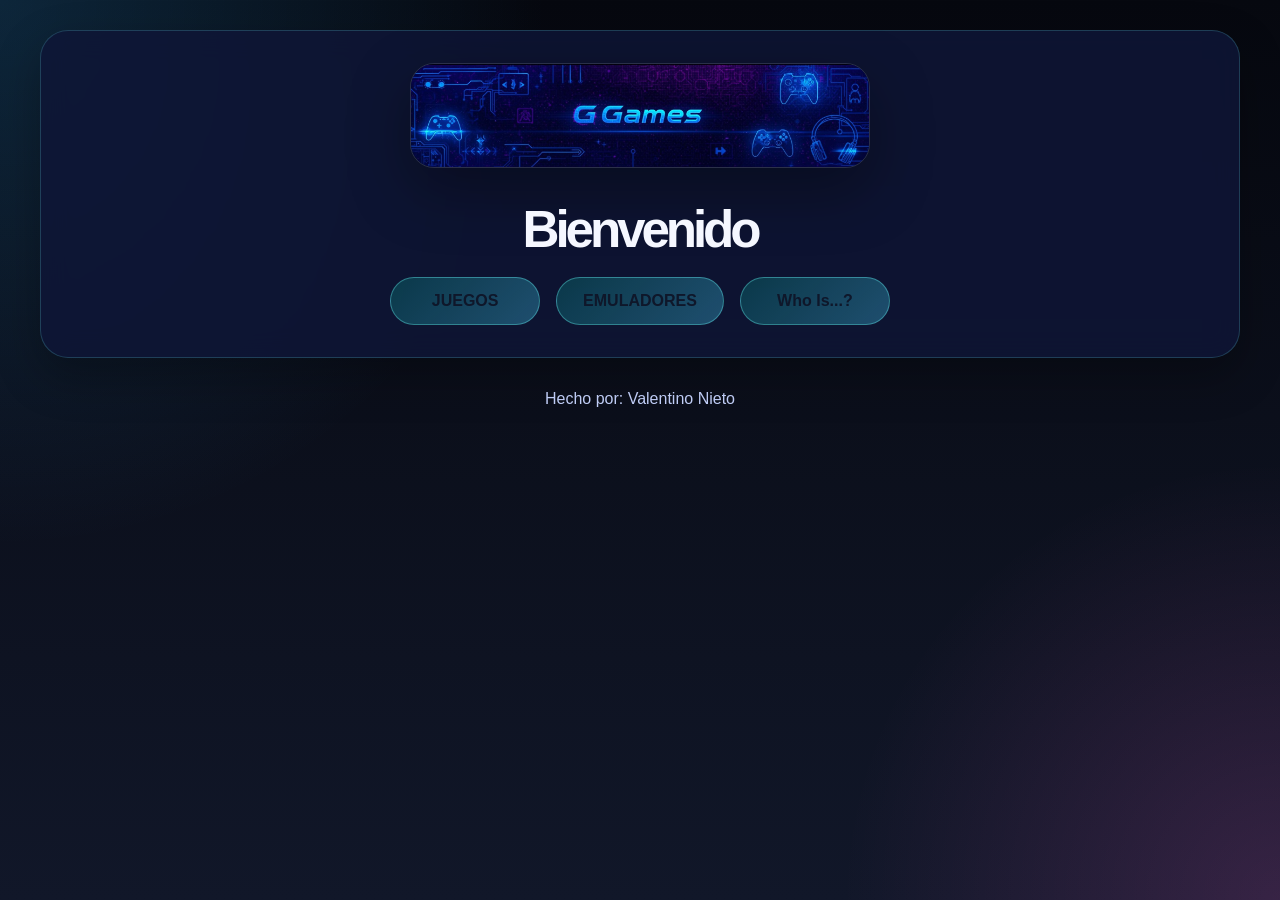
<file: index.html>
<!DOCTYPE html>
<html lang="es">
<head>
  <meta charset="UTF-8">
  <meta name="viewport" content="width=device-width, initial-scale=1.0">
  <title>GGames</title>
  <link rel="stylesheet" href="style/style.css">
  <link rel="icon" href="Imagenes/181515.png" type="image/png">
</head>
<body>
  <main class="page-wrapper">
    <header class="hero">
      <div class="hero-image">
        <img src="Imagenes/PortadaGamer.jpg" alt="Portada Gamer">
      </div>
      <div class="hero-copy">
        <h1>Bienvenido</h1>
        <div class="button-group">
          <a class="button" href="pag1.html">JUEGOS</a>
          <a class="button" href="pag2.html">EMULADORES</a>
          <a class="button" href="pag3.html">Who Is...?</a>
        </div>
      </div>
    </header>

    <footer class="footer-note">
      <p>Hecho por: Valentino Nieto</p>
    </footer>
  </main>
</body>
</html>
</file>
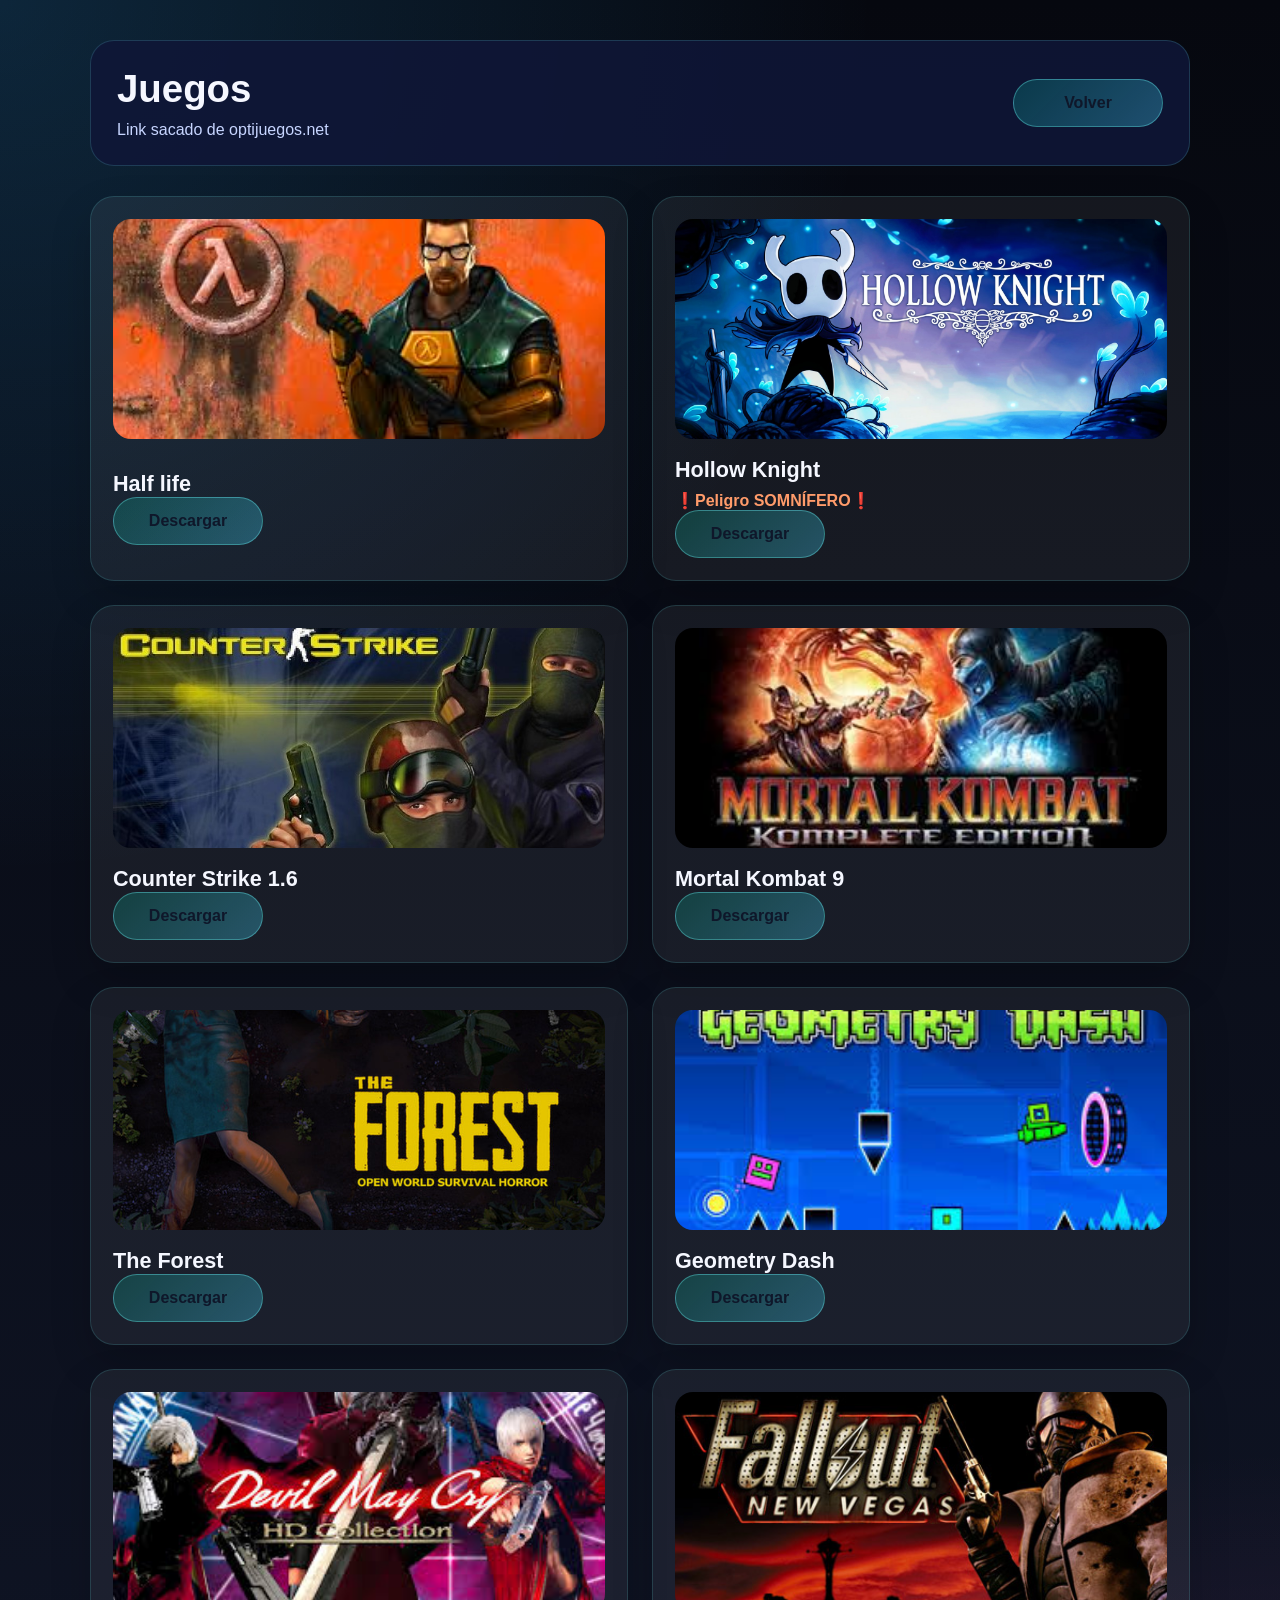
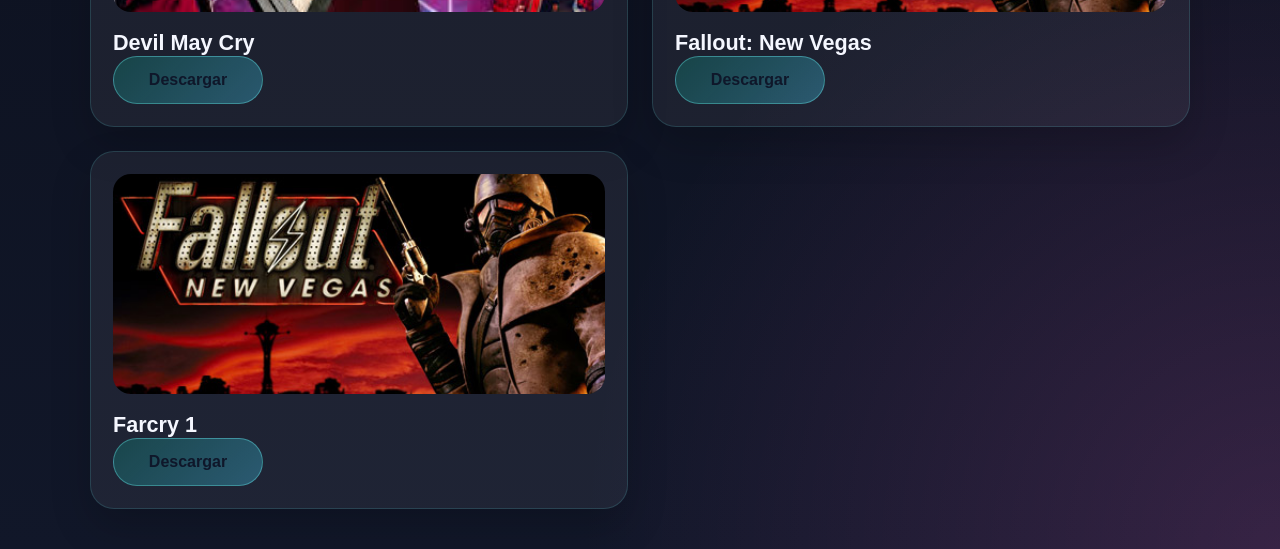
<file: pag1.html>
<!DOCTYPE html>
<html lang="es">
<head>
  <meta charset="UTF-8">
  <meta name="viewport" content="width=device-width, initial-scale=1.0">
  <title>Juegos</title>
  <link rel="stylesheet" href="style/style.css">
</head>
<body>
  <main class="content-page">
    <header class="page-header">
      <div>
        <h1>Juegos</h1>
        <p class="page-intro">Link sacado de optijuegos.net</p>
      </div>
      <div class="button-row">
        <a class="button" href="index.html">Volver</a>
      </div>
    </header>

    <section class="grid-list">
      <article class="item-card">
        <img src="Imagenes/Half-life.png" alt="Half life">
        <div class="item-info">
          <h2>Half life</h2>
          <a class="button" href="https://www.mediafire.com/file/2y1tl2cg7ugn3y4">Descargar</a>
        </div>
      </article>

      <article class="item-card">
        <img src="Imagenes/hollow.png" alt="Hollow Knight">
        <div class="item-info">
          <h2>Hollow Knight</h2>
          <p class="warning">❗Peligro SOMNÍFERO❗</p>
          <a class="button" href="https://www.mediafire.com/file/e5mm2clivttvxgk">Descargar</a>
        </div>
      </article>

      <article class="item-card">
        <img src="Imagenes/cs.16.png" alt="Counter Strike 1.6">
        <div class="item-info">
          <h2>Counter Strike 1.6</h2>
          <a class="button" href="https://www.mediafire.com/file/ag28b7eumf10go2">Descargar</a>
        </div>
      </article>

      <article class="item-card">
        <img src="Imagenes/mk9.png" alt="Mortal Kombat 9">
        <div class="item-info">
          <h2>Mortal Kombat 9</h2>
          <a class="button" href="https://www.mediafire.com/file/gbnnyxakrp269st">Descargar</a>
        </div>
      </article>

      <article class="item-card">
        <img src="Imagenes/theforest.png" alt="The Forest">
        <div class="item-info">
          <h2>The Forest</h2>
          <a class="button" href="https://www.mediafire.com/file/tn9l13cybhm2dzu">Descargar</a>
        </div>
      </article>

      <article class="item-card">
        <img src="Imagenes/GD.png" alt="Geometry Dash">
        <div class="item-info">
          <h2>Geometry Dash</h2>
          <a class="button" href="https://www.mediafire.com/file/4oqkhsbyplv3ry0">Descargar</a>
        </div>
      </article>

      <article class="item-card">
        <img src="Imagenes/image (2).png" alt="Devil May Cry">
        <div class="item-info">
          <h2>Devil May Cry</h2>
          <a class="button" href="https://gofile.io/d/u73lpL">Descargar</a>
        </div>
      </article>

      <article class="item-card">
        <img src="Imagenes/FalloutNV.png" alt="Fallout: New Vegas">
        <div class="item-info">
          <h2>Fallout: New Vegas</h2>
          <a class="button" href="https://www.mediafire.com/file/jri4y8qvwvakbfo">Descargar</a>
        </div>
      </article>

       <article class="item-card">
        <img src="Imagenes/FalloutNV.png" alt="Fallout: New Vegas">
        <div class="item-info">
          <h2>Farcry 1</h2>
          <a class="button" href="https://www.mediafire.com/file/jri4y8qvwvakbfo">Descargar</a>
        </div>
      </article>

    </section>
  </main>
</body>
</html>
</file>
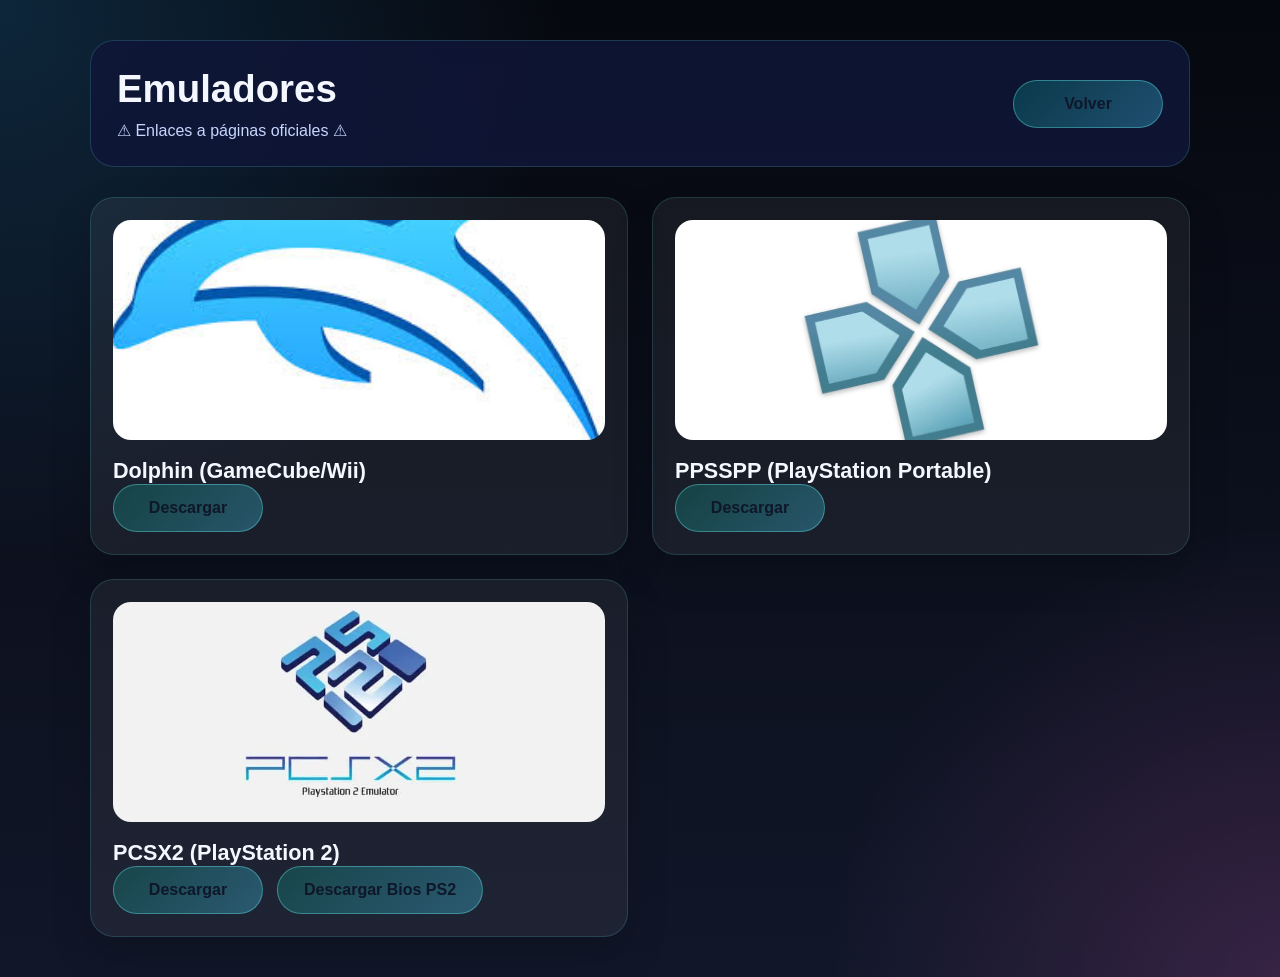
<file: pag2.html>
<!DOCTYPE html>
<html lang="es">
<head>
  <meta charset="UTF-8">
  <meta name="viewport" content="width=device-width, initial-scale=1.0">
  <title>Emuladores</title>
  <link rel="stylesheet" href="style/style.css">
</head>
<body>
  <main class="content-page">
    <header class="page-header">
      <div>
        <h1>Emuladores</h1>
        <p class="page-intro">⚠ Enlaces a páginas oficiales ⚠</p>
      </div>
      <div class="button-row">
        <a class="button" href="index.html">Volver</a>
      </div>
    </header>

    <section class="grid-list">
      <article class="item-card">
        <img src="Imagenes/wii.png" alt="Dolphin Wii">
        <div class="item-info">
          <h2>Dolphin (GameCube/Wii)</h2>
          <a class="button" href="https://es.dolphin-emu.org/?cr=es">Descargar</a>
        </div>
      </article>

      <article class="item-card">
        <img src="Imagenes/ppsspp-logo.png" alt="PPSSPP">
        <div class="item-info">
          <h2>PPSSPP (PlayStation Portable)</h2>
          <a class="button" href="https://www.ppsspp.org/">Descargar</a>
        </div>
      </article>

      <article class="item-card">
        <img src="Imagenes/ps2emu.png" alt="PCSX2">
        <div class="item-info">
          <h2>PCSX2 (PlayStation 2)</h2>
          <div class="button-row wrap">
            <a class="button" href="https://pcsx2.net/">Descargar</a>
            <a class="button" href="https://ps2biosonline.com/">Descargar Bios PS2</a>
          </div>
        </div>
      </article>
    </section>
  </main>
</body>
</html>
</file>
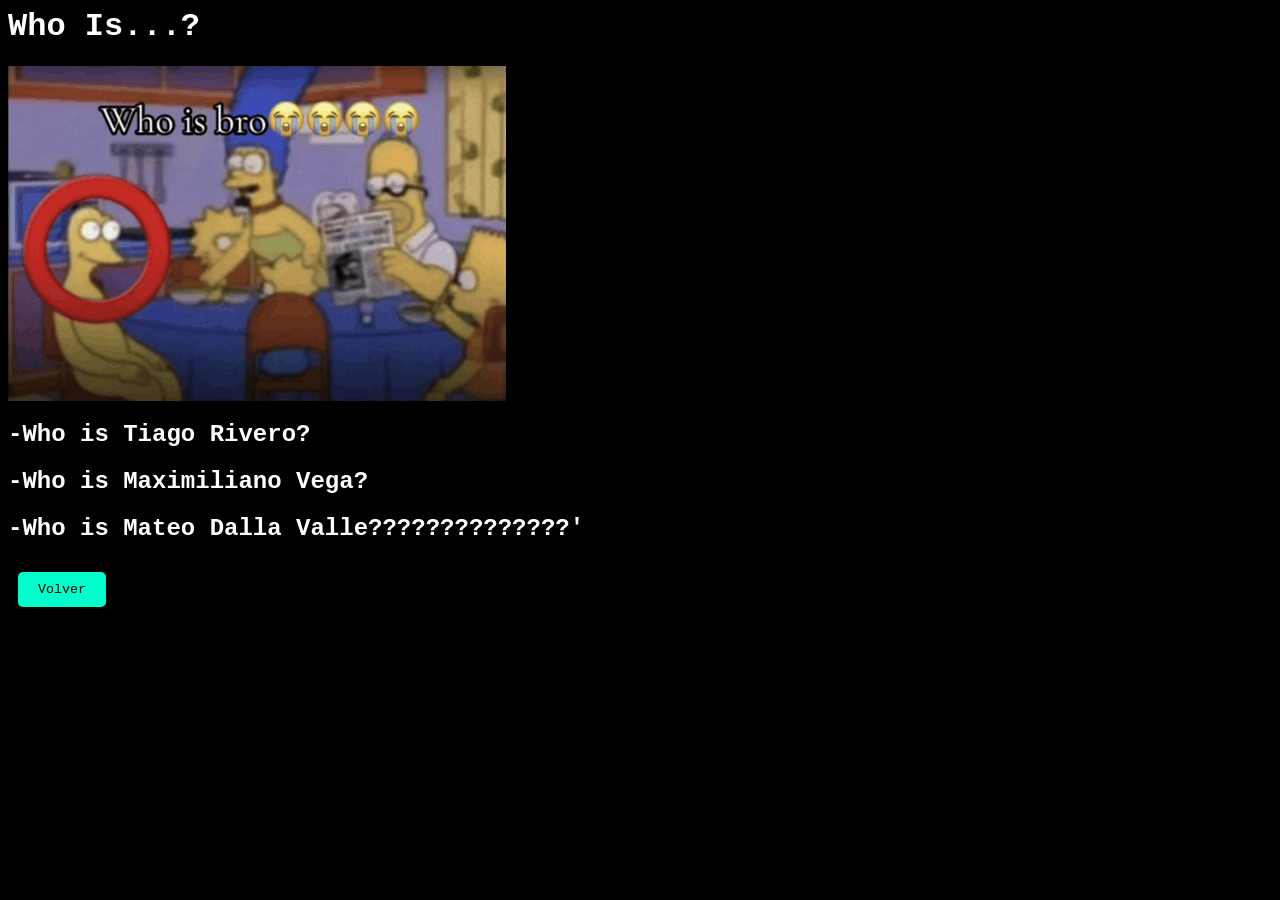
<file: pag3.html>
<html>
<head>
<h1>Who Is...?</h1>
<img src="Imagenes/who-is-that.png" alt="">
<h2>-Who is Tiago Rivero?</h2>
<h2>-Who is Maximiliano Vega?</h2>
<h2>-Who is Mateo Dalla Valle??????????????'</h2>

<style>
body {
    background-color: black;
    color: white;
    font-family: 'Courier New', Courier, monospace;

}

button {
      background-color: #00ffcc;
      color: black;
      border: none;
      padding: 10px 20px;
      margin: 10px;
      border-radius: 5px;
      font-family: 'Courier New', monospace;
      cursor: pointer;
      vertical-align: bottom;
    }
    
</style>

<body>
    
<a href="index.html"><button>Volver</button></a>
</body>

</head>
</html>
</file>
<file: style/style.css>
/* Estilos generales */
:root {
  --bg-dark: #070818;
  --panel: rgba(15, 22, 55, 0.85);
  --accent: #6effff;
  --accent-strong: #48d8ff;
  --text-light: #f5f7ff;
  --text-soft: #c7d5ff;
  --border: rgba(110, 255, 255, 0.18);
  --shadow: 0 18px 45px rgba(0, 0, 0, 0.28);
}

* {
  box-sizing: border-box;
}

body {
  margin: 0;
  min-height: 100vh;
  background: radial-gradient(circle at top left, rgba(45, 175, 255, 0.18), transparent 35%),
              radial-gradient(circle at bottom right, rgba(255, 100, 215, 0.16), transparent 28%),
              linear-gradient(180deg, #06080f 0%, #111729 100%);
  color: var(--text-light);
  font-family: 'Segoe UI', Tahoma, Geneva, Verdana, sans-serif;
}

.page-wrapper {
  width: min(1200px, calc(100% - 32px));
  margin: 0 auto;
  padding: 30px 0 50px;
}

.hero {
  display: grid;
  grid-template-columns: 1fr;
  gap: 32px;
  justify-items: center;
  text-align: center;
  padding: 32px;
  background: var(--panel);
  border: 1px solid var(--border);
  border-radius: 28px;
  box-shadow: var(--shadow);
  backdrop-filter: blur(14px);
}

.hero-copy h1 {
  margin: 0 0 18px;
  font-size: clamp(2.4rem, 4vw, 3.8rem);
  letter-spacing: -0.08em;
}

.hero-copy p {
  margin: 0 0 26px;
  color: var(--text-soft);
  line-height: 1.7;
  max-width: 620px;
}

.button-group {
  display: flex;
  flex-wrap: wrap;
  gap: 16px;
}

.button {
  display: inline-flex;
  align-items: center;
  justify-content: center;
  padding: 14px 26px;
  min-width: 150px;
  background: linear-gradient(135deg, rgba(0, 255, 204, 0.16), rgba(72, 216, 255, 0.3));
  border: 1px solid rgba(110, 255, 255, 0.35);
  color: #0f172a;
  font-weight: 700;
  text-decoration: none;
  border-radius: 999px;
  transition: transform 220ms ease, background 220ms ease, color 220ms ease;
}

.button:hover {
  color: #050816;
  transform: translateY(-3px) scale(1.02);
  background: linear-gradient(135deg, #00ffd5, #68e6ff);
}

.hero-image {
  display: grid;
  place-items: center;
}

.hero-image img {
  width: 100%;
  max-width: 460px;
  border-radius: 24px;
  border: 1px solid rgba(255, 255, 255, 0.12);
  box-shadow: 0 22px 60px rgba(0, 0, 0, 0.35);
  transition: transform 350ms ease, filter 350ms ease;
}

.hero-image img:hover {
  transform: scale(1.04);
  filter: brightness(1.05);
}

.content-page {
  width: min(1100px, calc(100% - 36px));
  margin: 0 auto;
  padding: 40px 0;
}

.page-header {
  display: flex;
  flex-wrap: wrap;
  align-items: center;
  justify-content: space-between;
  gap: 20px;
  margin-bottom: 30px;
  padding: 26px;
  background: rgba(15, 22, 55, 0.88);
  border: 1px solid rgba(110, 255, 255, 0.16);
  border-radius: 24px;
}

.page-header h1 {
  margin: 0;
  font-size: clamp(2rem, 3vw, 3.2rem);
}

.page-intro {
  margin: 10px 0 0;
  color: var(--text-soft);
}

.button-row {
  display: flex;
  flex-wrap: wrap;
  gap: 14px;
}

.button-row.wrap {
  justify-content: flex-start;
}

.grid-list {
  display: grid;
  grid-template-columns: repeat(2, minmax(0, 1fr));
  gap: 24px;
}

.item-card {
  display: grid;
  grid-template-columns: 1fr;
  gap: 18px;
  padding: 22px;
  background: rgba(255, 255, 255, 0.06);
  border: 1px solid rgba(110, 255, 255, 0.14);
  border-radius: 24px;
  box-shadow: 0 18px 40px rgba(0, 0, 0, 0.18);
}

.item-card img {
  width: 100%;
  height: auto;
  max-height: 220px;
  object-fit: cover;
  border-radius: 18px;
  transition: transform 280ms ease;
}

.item-card:hover img {
  transform: scale(1.04);
}

.item-info h2 {
  margin: 0;
  font-size: 1.35rem;
}

.warning {
  margin: 8px 0 0;
  color: #ff9b6a;
  font-weight: 700;
}

@media (max-width: 900px) {
  .grid-list {
    grid-template-columns: 1fr;
  }
}

.footer-note {
  margin-top: 32px;
  text-align: center;
  color: var(--text-soft);
}

@media (max-width: 900px) {
  .hero {
    grid-template-columns: 1fr;
    text-align: center;
  }

  .button-group {
    justify-content: center;
  }

  .hero-image img {
    max-width: 380px;
  }
}

@media (max-width: 720px) {
  .page-wrapper {
    width: min(100%, calc(100% - 24px));
    padding: 18px 0 30px;
  }

  .card-grid {
    grid-template-columns: 1fr;
  }

  .card img {
    height: 200px;
  }
}
</file>
